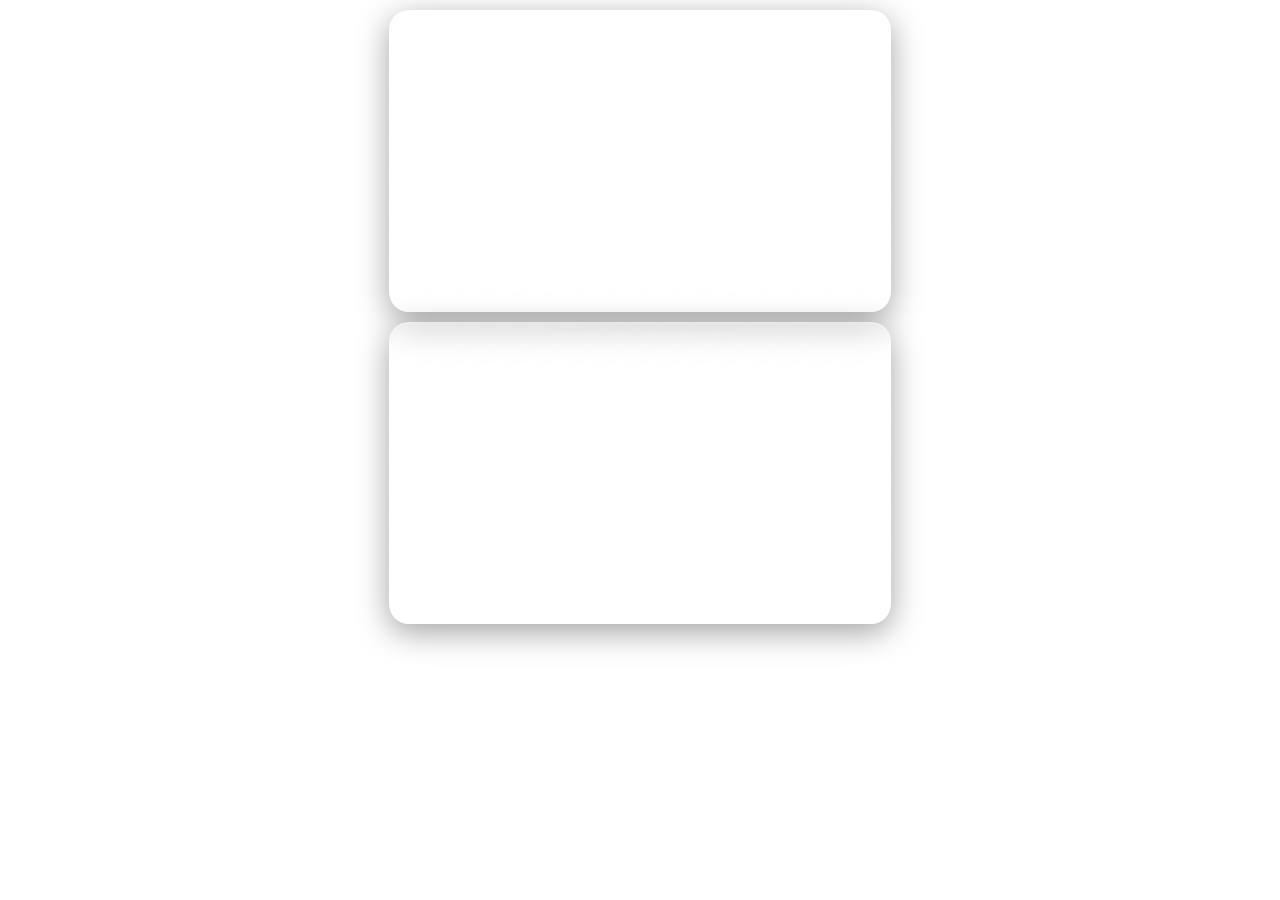
<file: glass effect/index.html>
<!DOCTYPE html>
<html lang="en">

<head>
    <meta charset="UTF-8">
    <meta http-equiv="X-UA-Compatible" content="IE=edge">
    <meta name="viewport" content="width=device-width, initial-scale=1.0">
    <title>Document</title>
    <link rel="stylesheet" href="style.css">
</head>

<body>
    <div class="container glass"></div>
    <div class="container glass"></div>

</body>

</html>
</file>
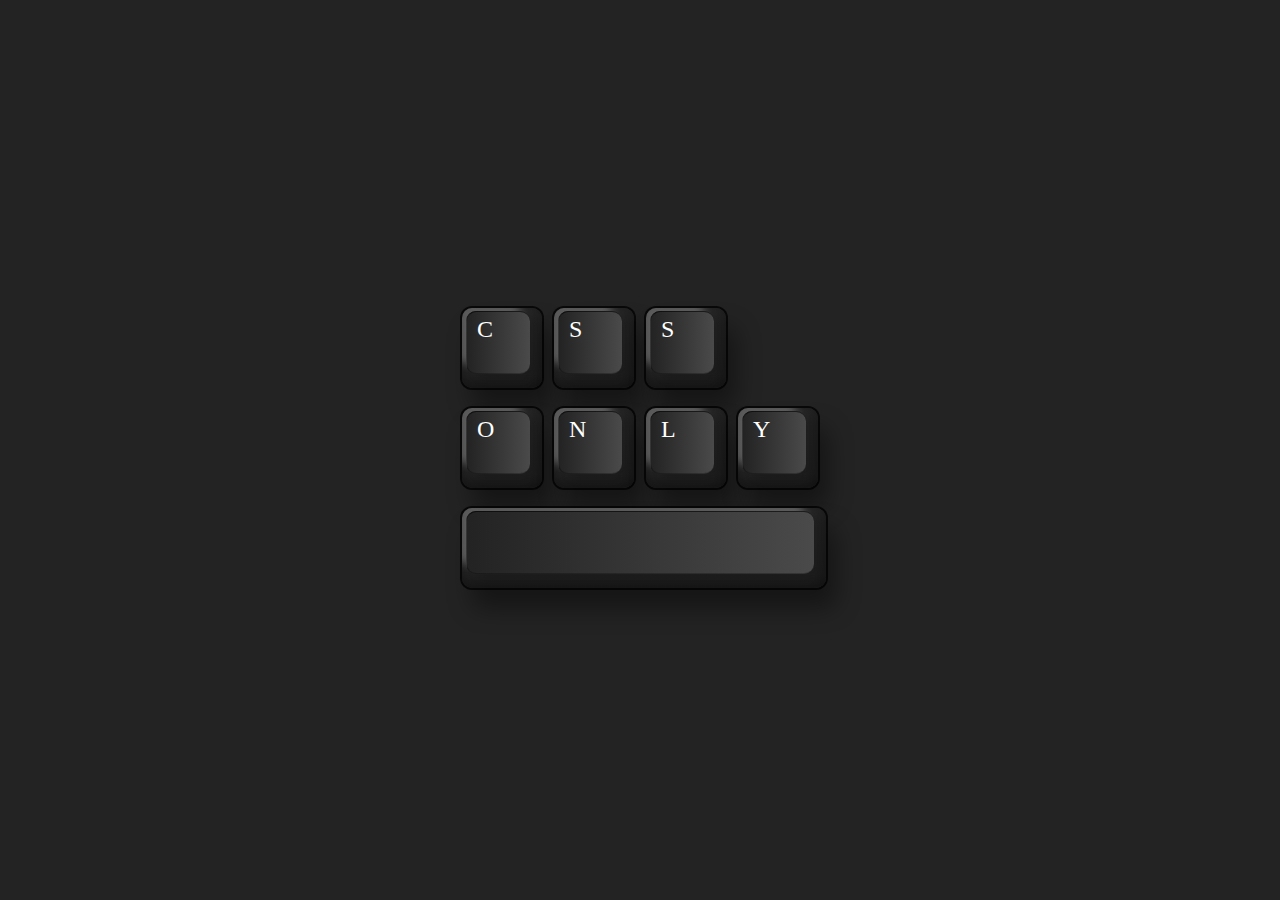
<file: keyboard/index.html>
<!DOCTYPE html>
<html>

<head>
    <meta charset="UTF-8">
    <title>Document</title>
    <link rel="stylesheet" href="style.css">
</head>

<body>
    <div>
        <span><i>C</i></span>
        <span><i>S</i></span>
        <span><i>S</i></span><br>
        <span><i>O</i></span>
        <span><i>N</i></span>
        <span><i>L</i></span>
        <span><i>Y</i></span><br>
        <span><i></i></span>

    </div>
</body>

</html>
</file>
<file: glass effect/style.css>
body {
    background: url("https://w.namu.la/s/0b37ca973c31f23cf3e58137ce18c0668ba08220a176f480e7c66fa628a5724a4c90385043fe463af2acbcadedc3f58382a56164be6a1403b25572e6b50fda63857711444cfbc36c815a0a6e1c0d8e9d687dad1e71d77ce5aa44a5f22b30c4b1");
    background-size: 100%;
    background-position: center;
}
.container {
    width: 500px;
    height: 300px;
    margin: 10px auto;
}
.glass {
    background: linear-gradient(135deg, rgba(255, 255, 255, 0.1), rgba(255, 255, 255, 0));
    backdrop-filter: blur(10px);
    -webkit-backdrop-filter: blur(10px);
    border-radius: 20px;
    border:1px solid rgba(255, 255, 255, 0.18);
    box-shadow: 0 8px 32px 0 rgba(0, 0, 0, 0.37);
}
</file>
<file: keyboard/style.css>
*
{
    margin: 0;
    padding: 0;
    box-sizing: border-box;
    font-family: consolas;
}
body
{
    display: flex;
    justify-content: center;
    align-items: center;
    min-height: 100vh;
    background: #232323;
}
span
{
    position: relative;
    display: inline-block;
    width: 80px;
    height: 80px;
    padding: 8px 15px;
    margin: 8px 4px;
    border-radius: 10px;
    background: linear-gradient(180deg,#282828,#202020);
    box-shadow: inset -8px 0 8px rgba(0,0,0,0.15), inset 0 -8px 8px rgba(0,0,0,0.25),0 0 0 2px rgba(0,0,0,0.75),10px 20px 25px rgba(0,0,0,0.4);
    overflow: hidden;
}
span:last-child
{
    width: 100%;
}
span::before
{
    content: '';
    position: absolute;
    top: 3px;
    left: 4px;
    bottom: 14px;
    right: 12px;
    background: linear-gradient(90deg,#232323,#4a4a4a);
    border-radius: 10px;
    box-shadow: -10px -10px 10px rgba(255,255,255,0.25),10px 5px 10px rgba(0,0,0,0.15);
    border-left: 1px solid #0004;
    border-bottom: 1px solid #0004;
    border-top: 1px solid #0009;
}
span i
{
    position: relative;
    color: #fff;
    font-style: normal;
    font-size: 1.5em;
    text-transform: uppercase;
}
</file>
